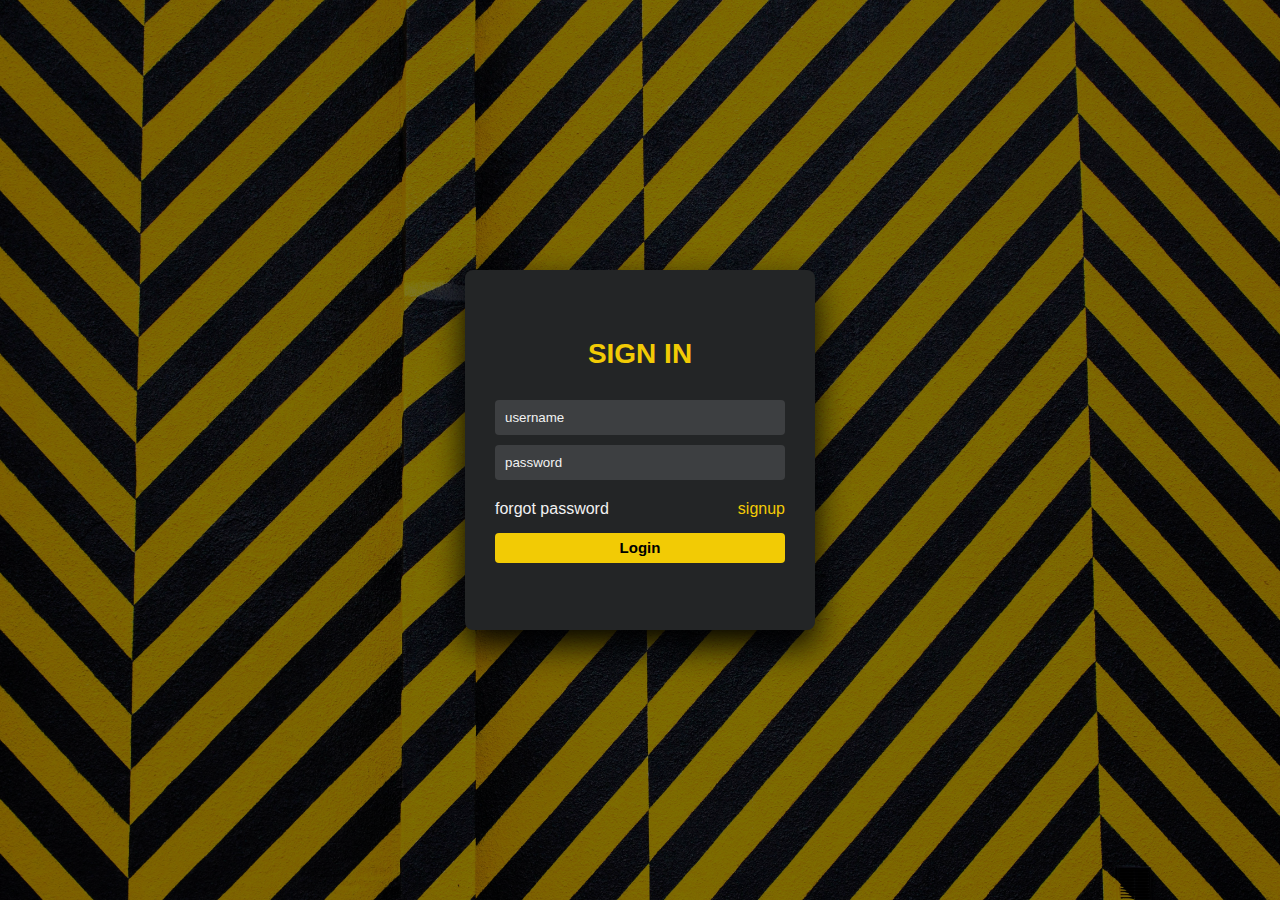
<file: index.html>
<!DOCTYPE html>
<html lang="pt-BR">
<head>
    <meta charset="UTF-8">
    <meta name="viewport" content="width=device-width, initial-scale=1.0">
    <title>Login</title>
    <link rel="stylesheet" href="/assets/css/style.css">
</head>
<body>
    
    <div class="login-box">
        <!-- <div class="content"> -->
            <h2>SIGN IN</h2>
            <form action="#">
                <div class="user-box">
                    <input type="text" placeholder="username">
                </div>
                <div class="user-box">
                    <input type="password" placeholder="password">
                </div>
                <div class="link">
                    <a href="#">forgot password</a>
                    <a href="#" class="signup">signup</a>
                </div>
                <div class="button">
                    <input type="submit" value="Login">
                </div>
            </form>
        </div>
    </div>

</body>
</html>
</file>
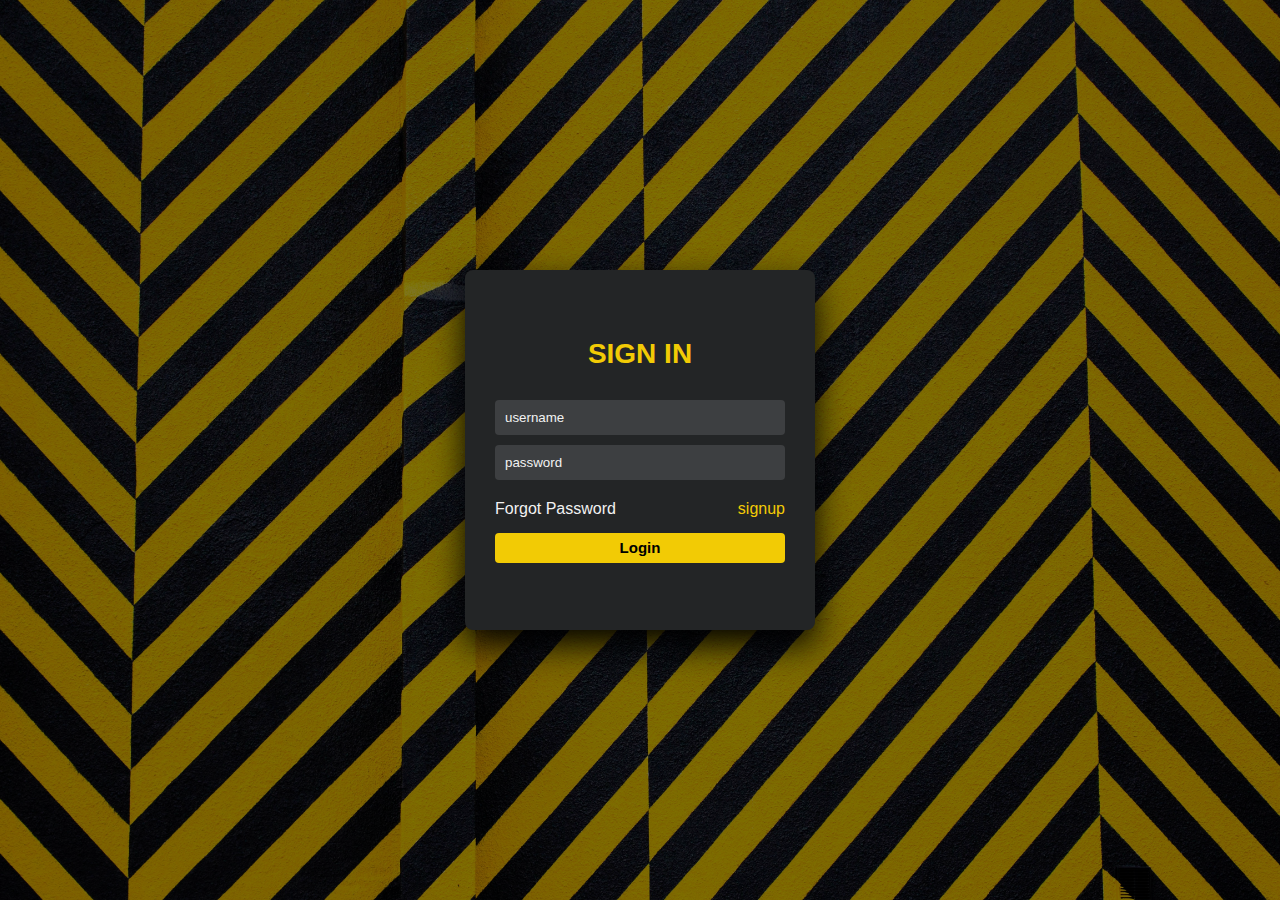
<file: login-page01/index.html>
<!DOCTYPE html>
<html lang="pt-BR">
<head>
    <meta charset="UTF-8">
    <meta name="viewport" content="width=device-width, initial-scale=1.0">
    <title>Login</title>
    <link rel="stylesheet" href="/Project/assets/css/style.css">
</head>
<body>
    
    <div class="login-box">
        <!-- <div class="content"> -->
            <h2>SIGN IN</h2>
            <form action="#">
                <div class="user-box">
                    <input type="text" placeholder="username">
                </div>
                <div class="user-box">
                    <input type="password" placeholder="password">
                </div>
                <div class="link">
                    <a href="#" class="forgot">Forgot Password</a>
                    <a href="#" class="signup">signup</a>
                </div>
                <div class="button">
                    <input type="submit" value="Login">
                </div>
            </form>
        </div>
    </div>

</body>
</html>
</file>
<file: assets/css/style.css>
* {
    margin: 0;
    padding: 0;
    font-family: 'poppins', sans-serif;
}

body {
    display: flex;
    align-items: center;
    justify-content: center;
    min-height: 100vh;
    background-image: url(/assets/img/ash-from-modern-afflatus-KPDDc1DeP4Y-unsplash.jpg);
    background-repeat: no-repeat;
    background-position: center;
    background-size: cover;
}

body::before {
    content: "";
    position: absolute;
    top: 0;
    left: 0;
    width: 100%;
    height: 100%;
    background-color: rgba(0, 0, 0, 0.5); /* Adicione a opacidade aqui */
    z-index: -1;
}

.login-box {
    width: 350px;
    height: 360px;
    background-color: #232526;
    border-radius: 8px;
    box-shadow: 0 15px 35px rgba(0, 0, 0, 9);
    display: flex;
    justify-content: center;
    align-items: center;
    flex-direction: column;
    gap: 30px;
}

.user-box input {
    width: 280px;
    height: 35px;
    margin-bottom: 10px;
    border-radius: 4px;
    padding-left: 10px;
    background-color: #3d3f41;
    border: none;
    color: #F2CB05;
}

.user-box ::placeholder{
    color: #F2F2F2;
}

.user-box input:enabled {
    outline: none;
}

.user-box input:focus {
    color: #F2CB05;
}


h2 {
    font-size: 1.75rem;
    color: #F2CB05;
    text-align: center;
}

.link {
    margin-top: 10px;
    margin-bottom: 15px;
    color: #F2F2F2;
    display: flex;
    justify-content: space-between;
}

.link a {
    color: #F2F2F2;
    text-decoration: none;
}

.link .signup {
    color: #F2CB05;
    font-weight: 500;
}

.button input {
    width: 100%;
    height: 30px;
    border: none;
    border-radius: 4px;
    background-color: #F2CB05;
    cursor: pointer;
    font-size: 15px;
    font-weight: 600;
    transition: all 0.4s ease;
}

.button input:hover {
    background-color:#F2F2F2 ;
    /* ADD EFEITO DE MOVIMENTO ENQUANTO DIRECIONAL */
}
</file>
<file: Project/assets/css/style.css>
* {
    margin: 0;
    padding: 0;
    font-family: 'poppins', sans-serif;
}

body {
    display: flex;
    align-items: center;
    justify-content: center;
    min-height: 100vh;
    background-image: url(/Project/assets/img/ash-from-modern-afflatus-KPDDc1DeP4Y-unsplash.jpg);
    background-repeat: no-repeat;
    background-position: center;
    background-size: cover;
}

body::before {
    content: "";
    position: absolute;
    top: 0;
    left: 0;
    width: 100%;
    height: 100%;
    background-color: rgba(0, 0, 0, 0.5);
    z-index: -1;
}

.login-box {
    width: 350px;
    height: 360px;
    background-color: #232526;
    border-radius: 8px;
    box-shadow: 0 15px 35px rgba(0, 0, 0, 9);
    display: flex;
    justify-content: center;
    align-items: center;
    flex-direction: column;
    gap: 30px;
}

.user-box input {
    width: 280px;
    height: 35px;
    margin-bottom: 10px;
    border-radius: 4px;
    padding-left: 10px;
    background-color: #3d3f41;
    border: none;
    color: #F2CB05;
}

.user-box ::placeholder{
    color: #F2F2F2;
}

.user-box input:enabled {
    outline: none;
}

.user-box input:focus {
    color: #F2CB05;
}


h2 {
    font-size: 1.75rem;
    color: #F2CB05;
    text-align: center;
}

.link {
    margin-top: 10px;
    margin-bottom: 15px;
    color: #F2F2F2;
    display: flex;
    justify-content: space-between;
}

.link a {
    color: #F2F2F2;
    text-decoration: none;
}

.link .signup {
    color: #F2CB05;
    font-weight: 500;
    transition: all 0.3s ease;
}

.signup:hover {
    /* transform: scale(1.05); */
    text-decoration: underline;
} 

.forgot:hover {
    /* transform: scale(1.05); */
    text-decoration: underline;
} 

.button input {
    width: 100%;
    height: 30px;
    border: none;
    border-radius: 4px;
    background-color: #F2CB05;
    cursor: pointer;
    font-size: 15px;
    font-weight: 600;
    transition: all 0.4s ease;
}

.button input:hover {
    background-color:#F2F2F2 ;
    box-shadow: 0 10px 25px rgba(0, 0, 0, 0.3);
}
</file>
